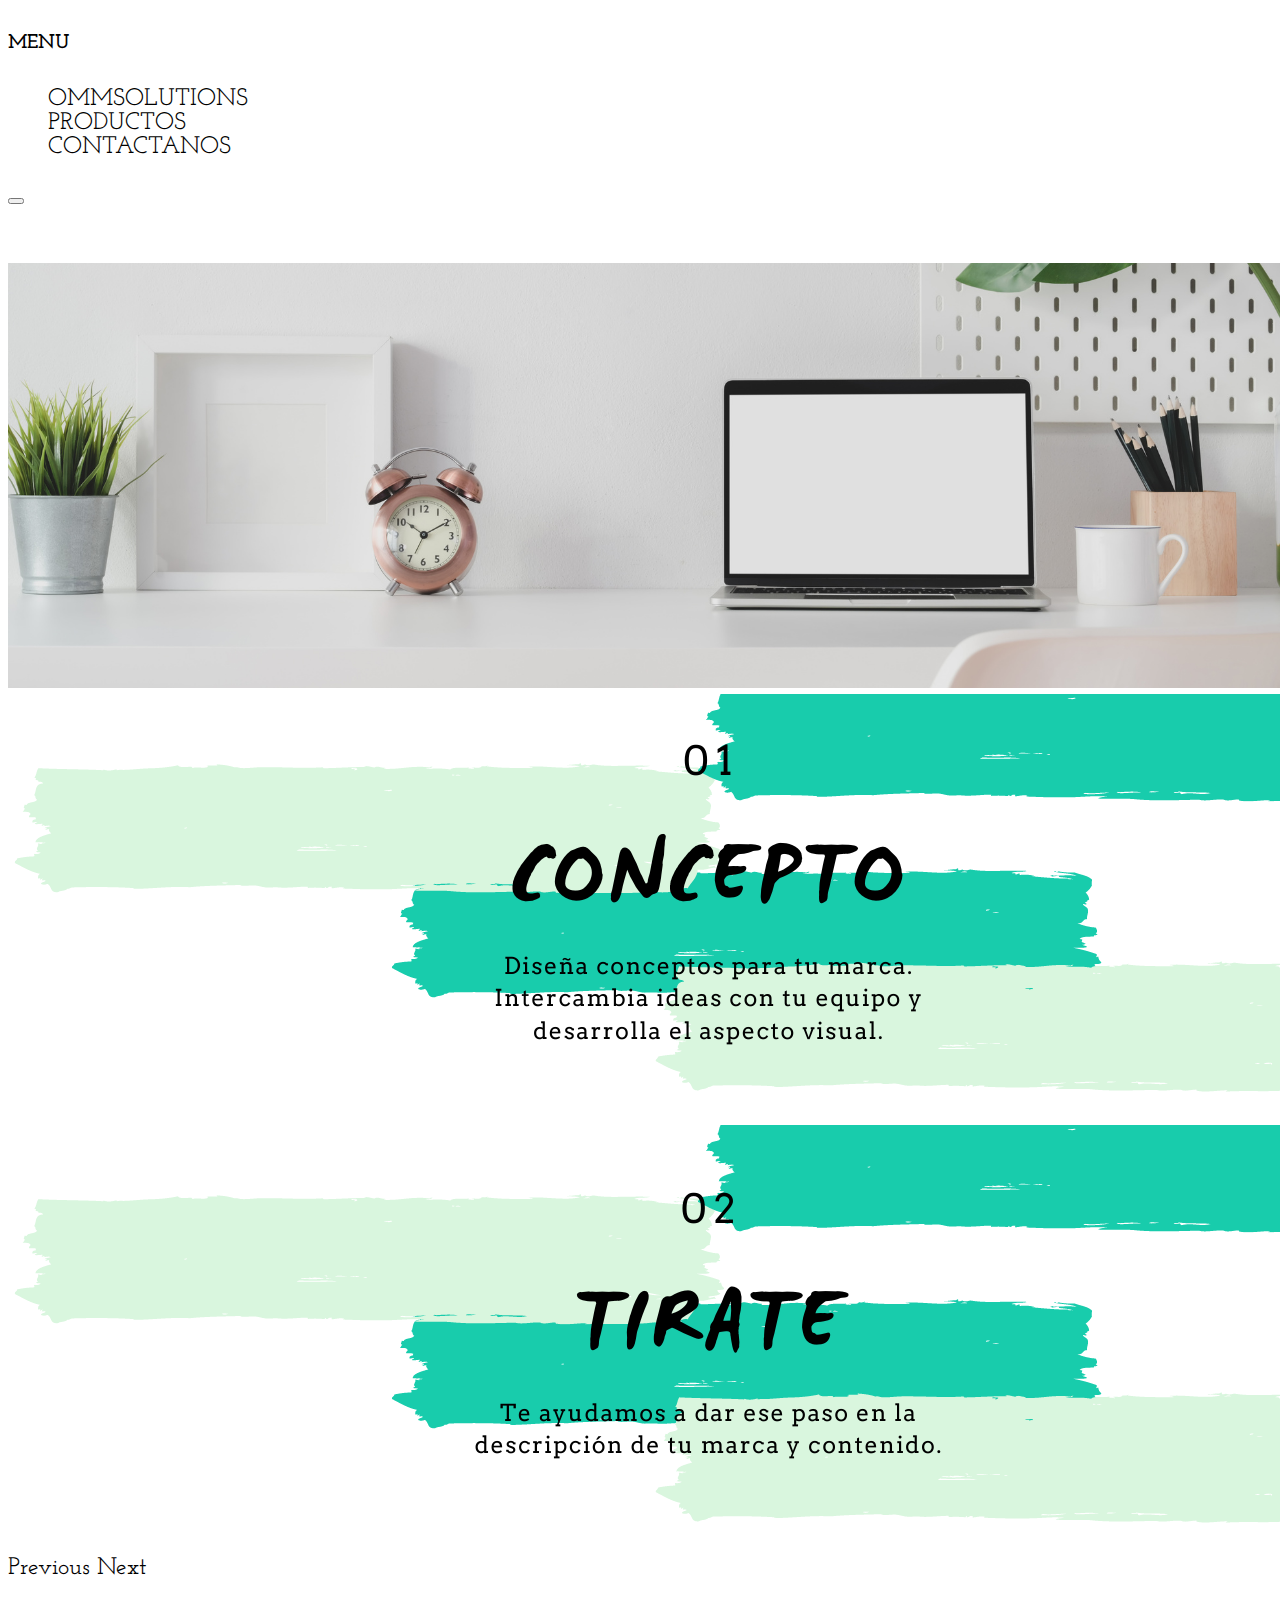
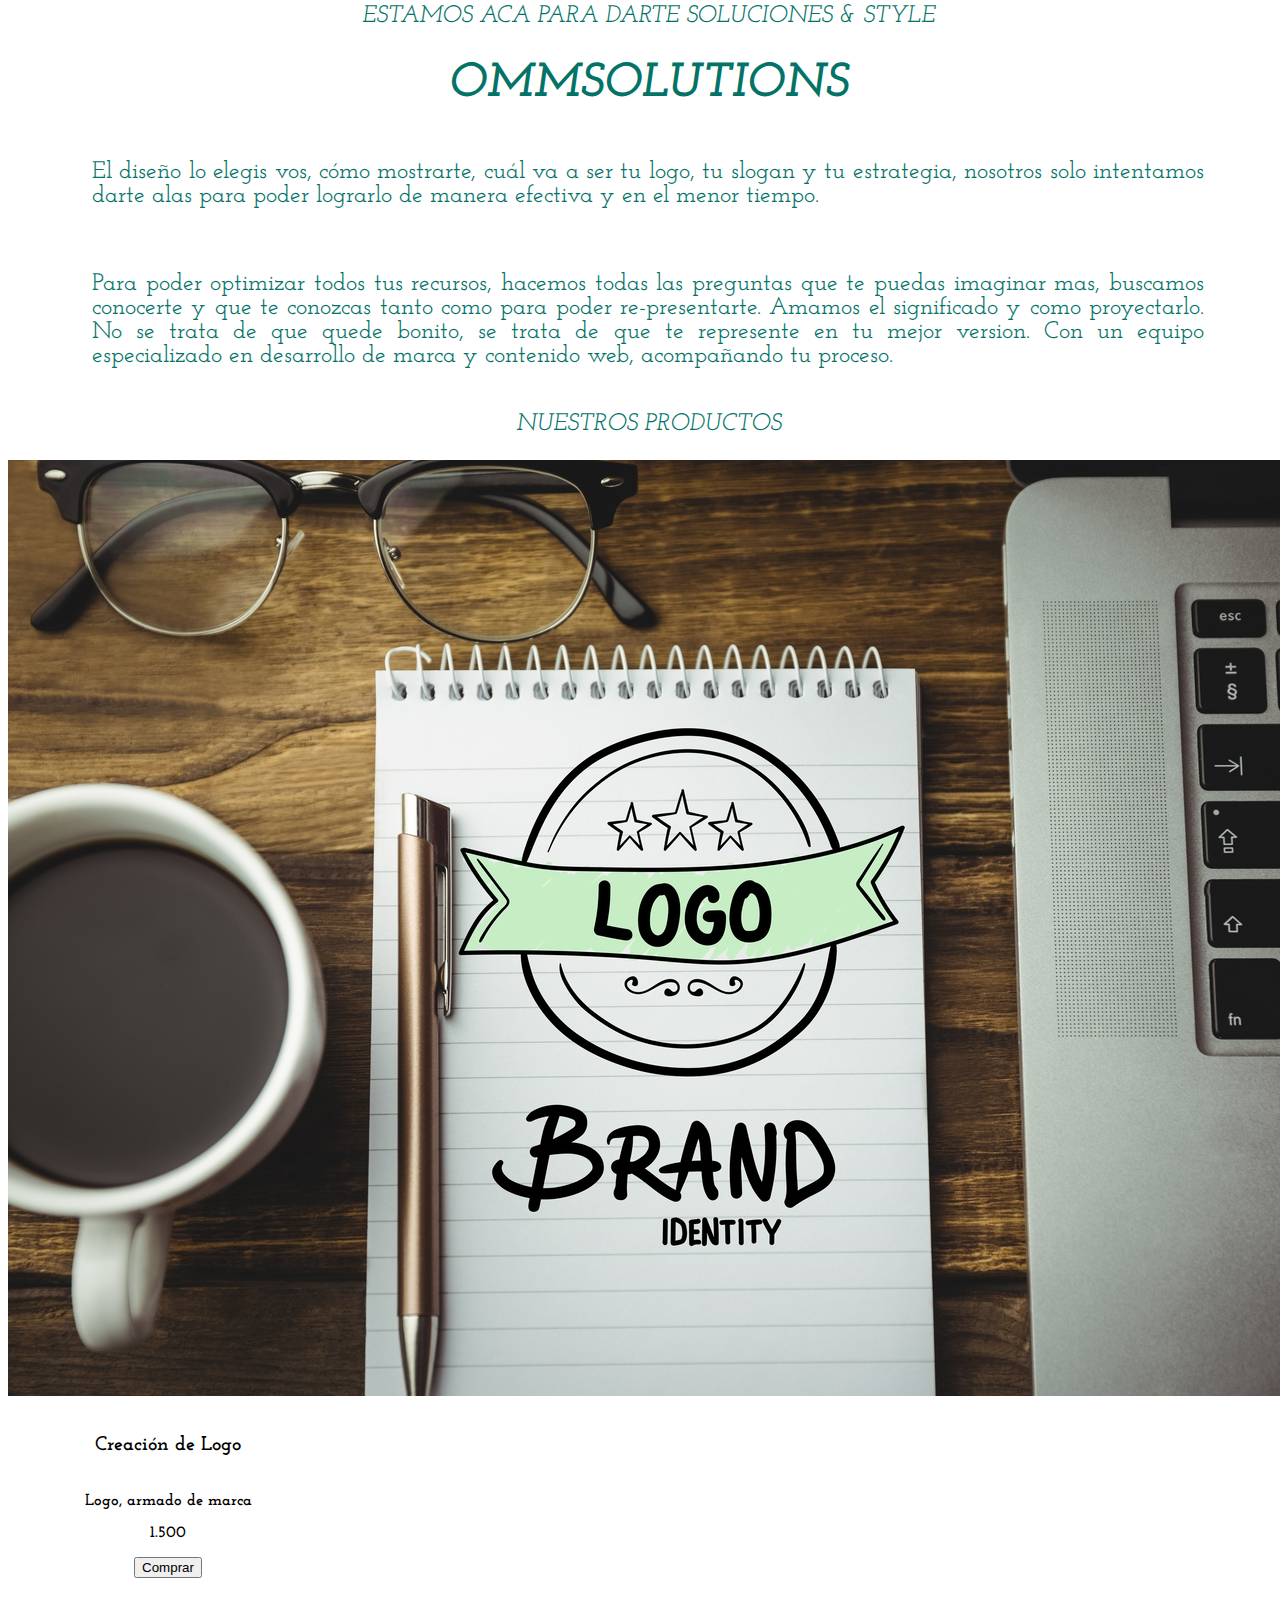
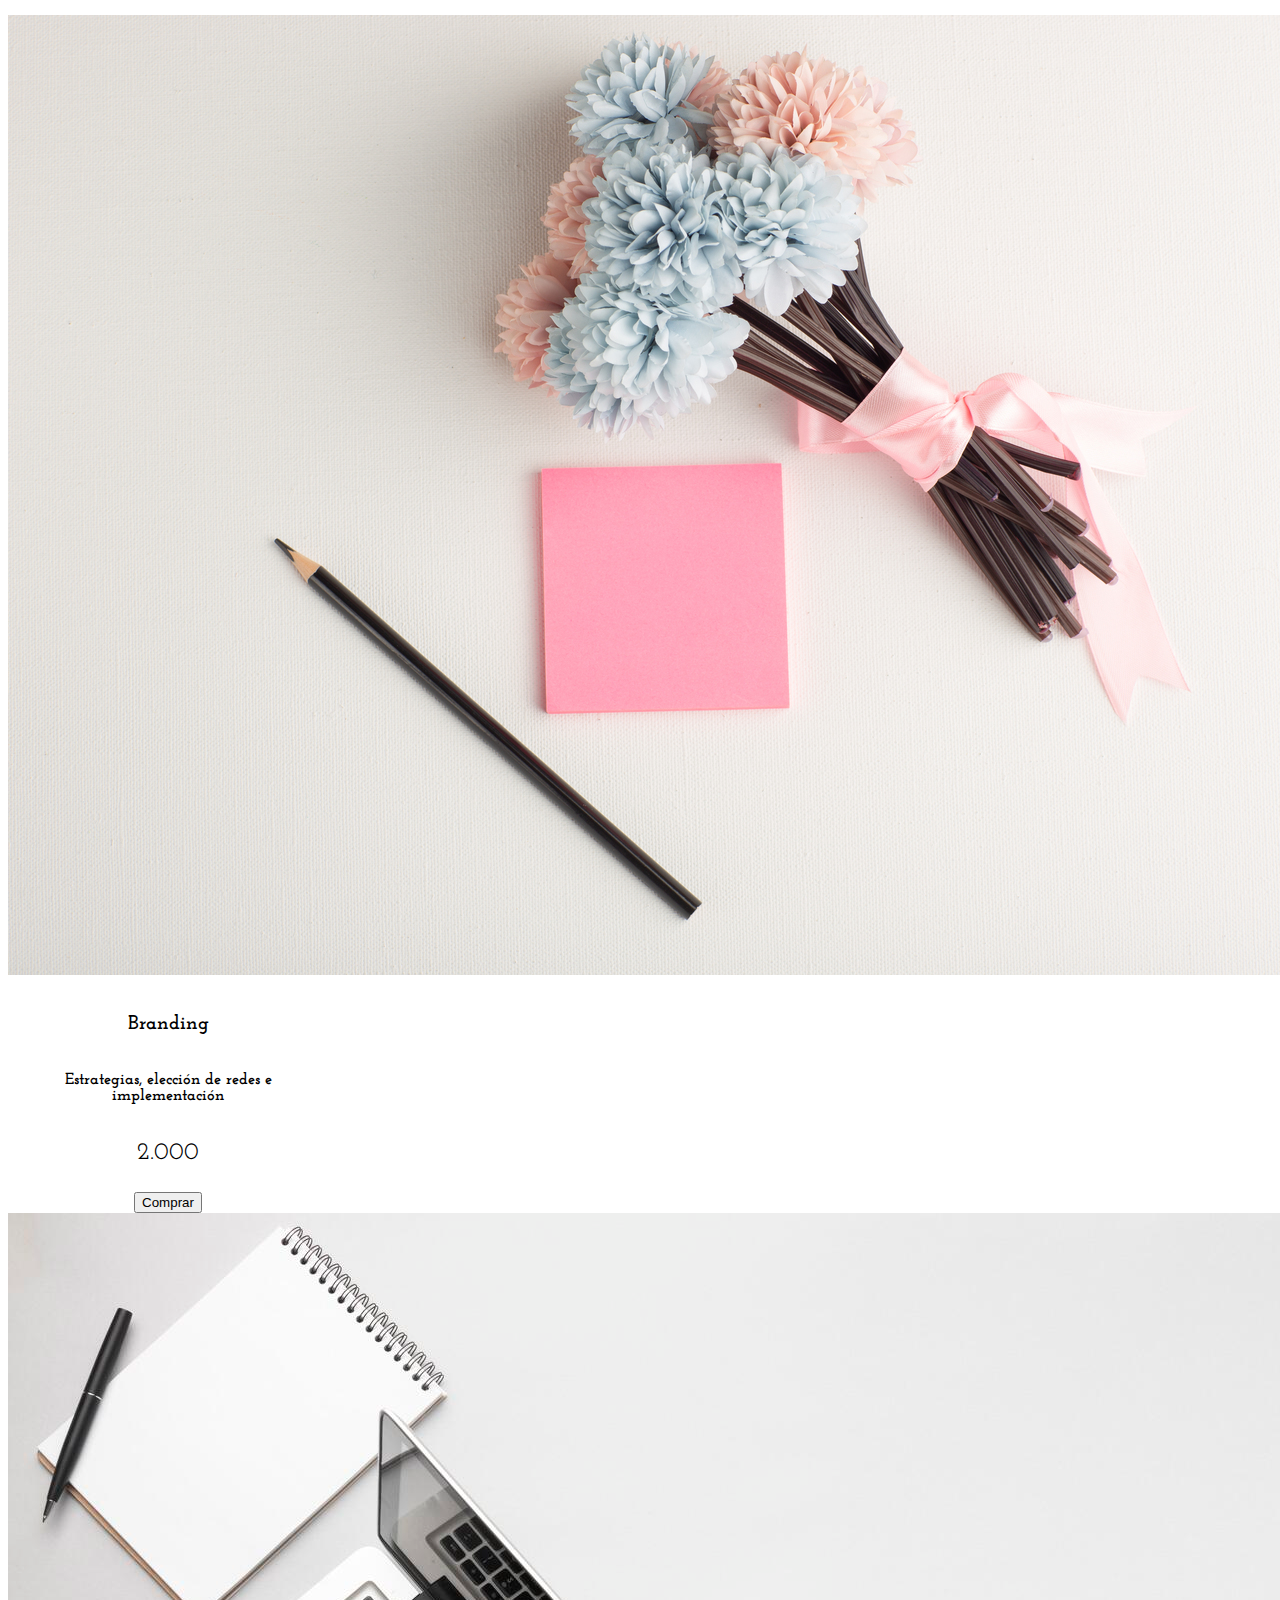
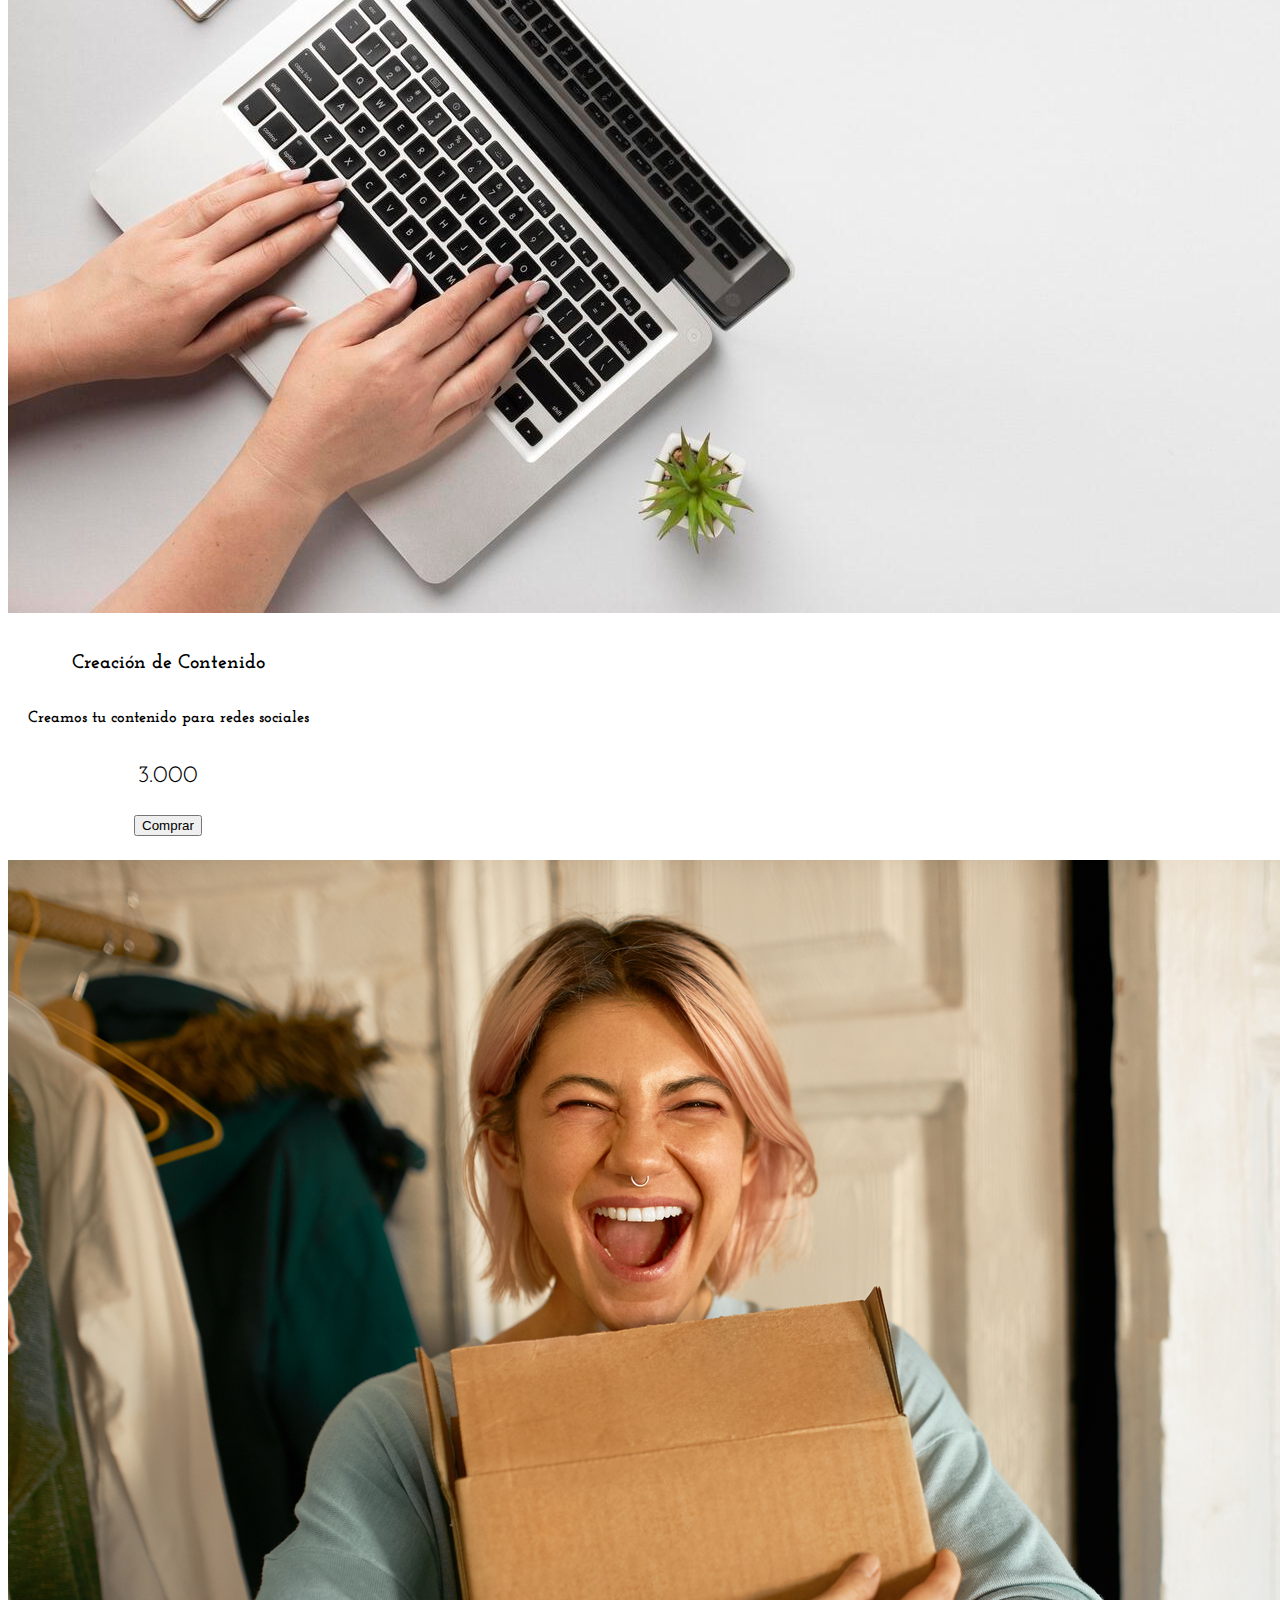
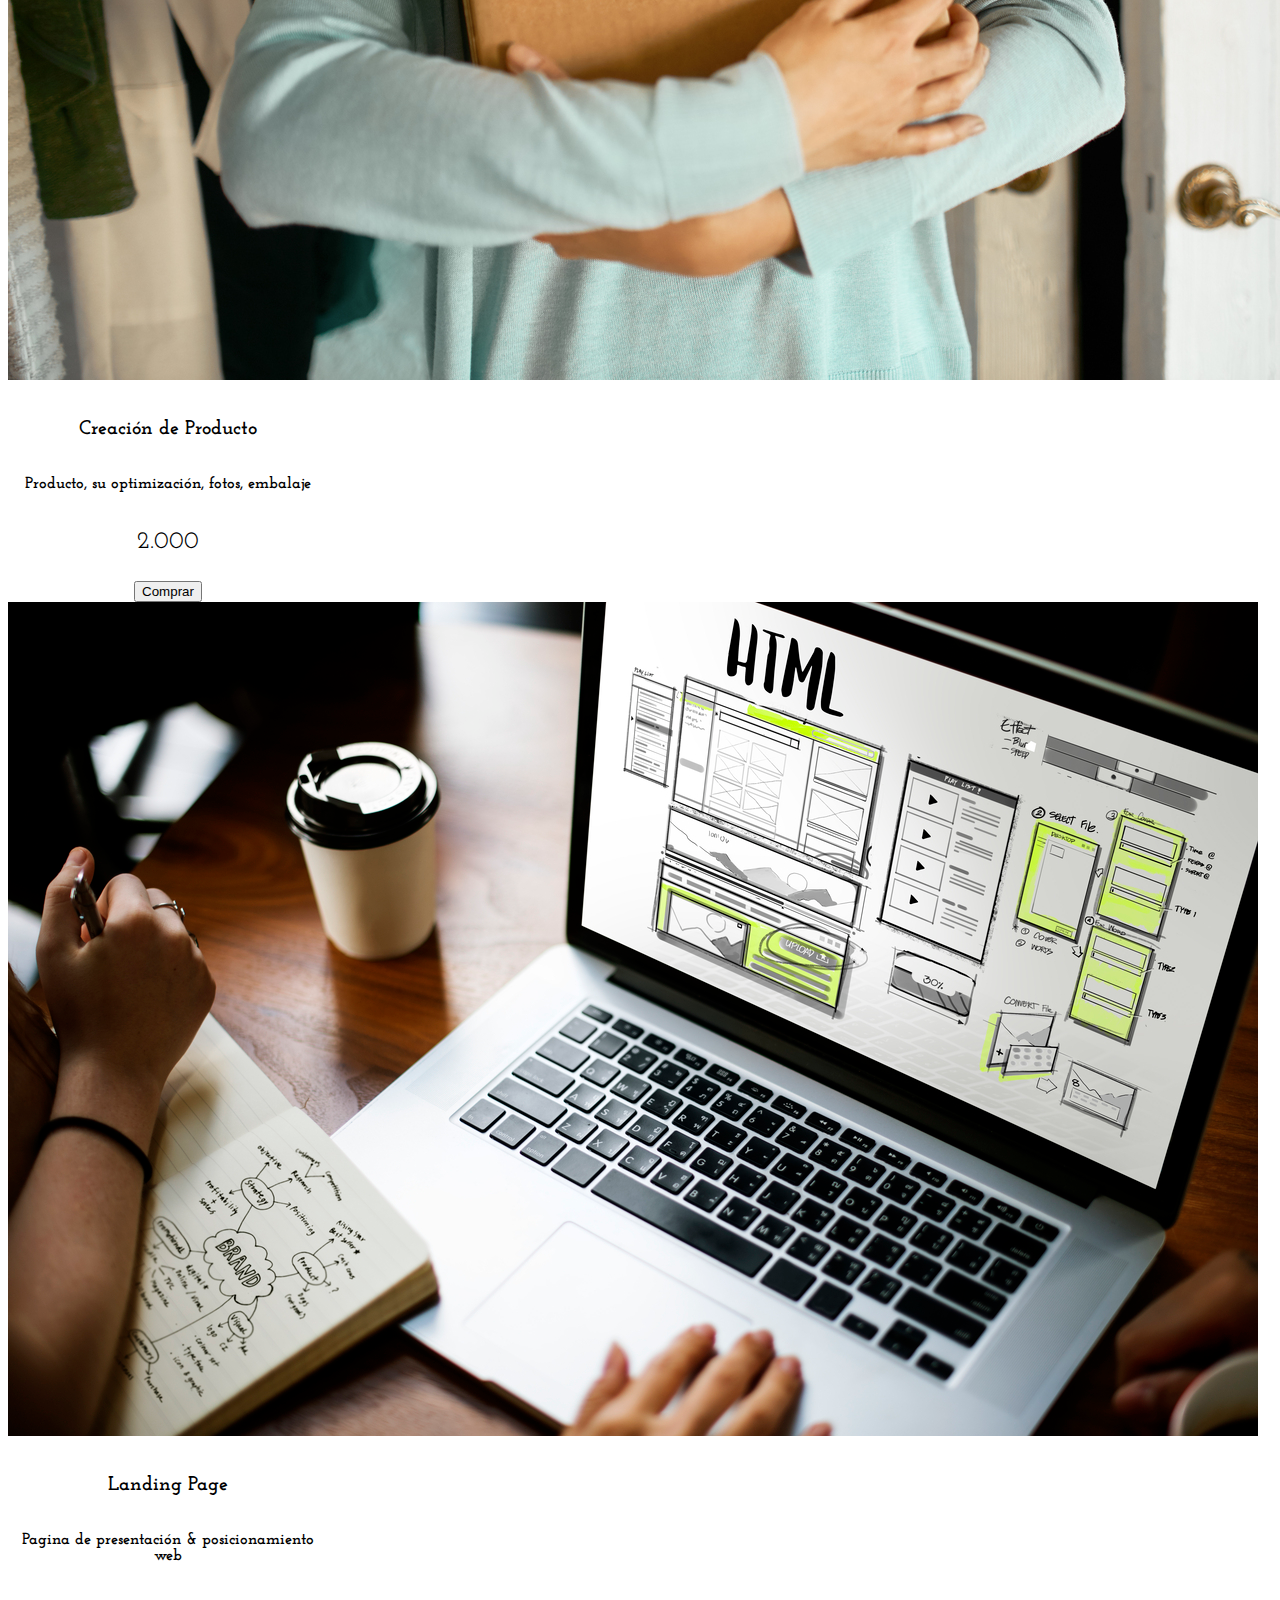
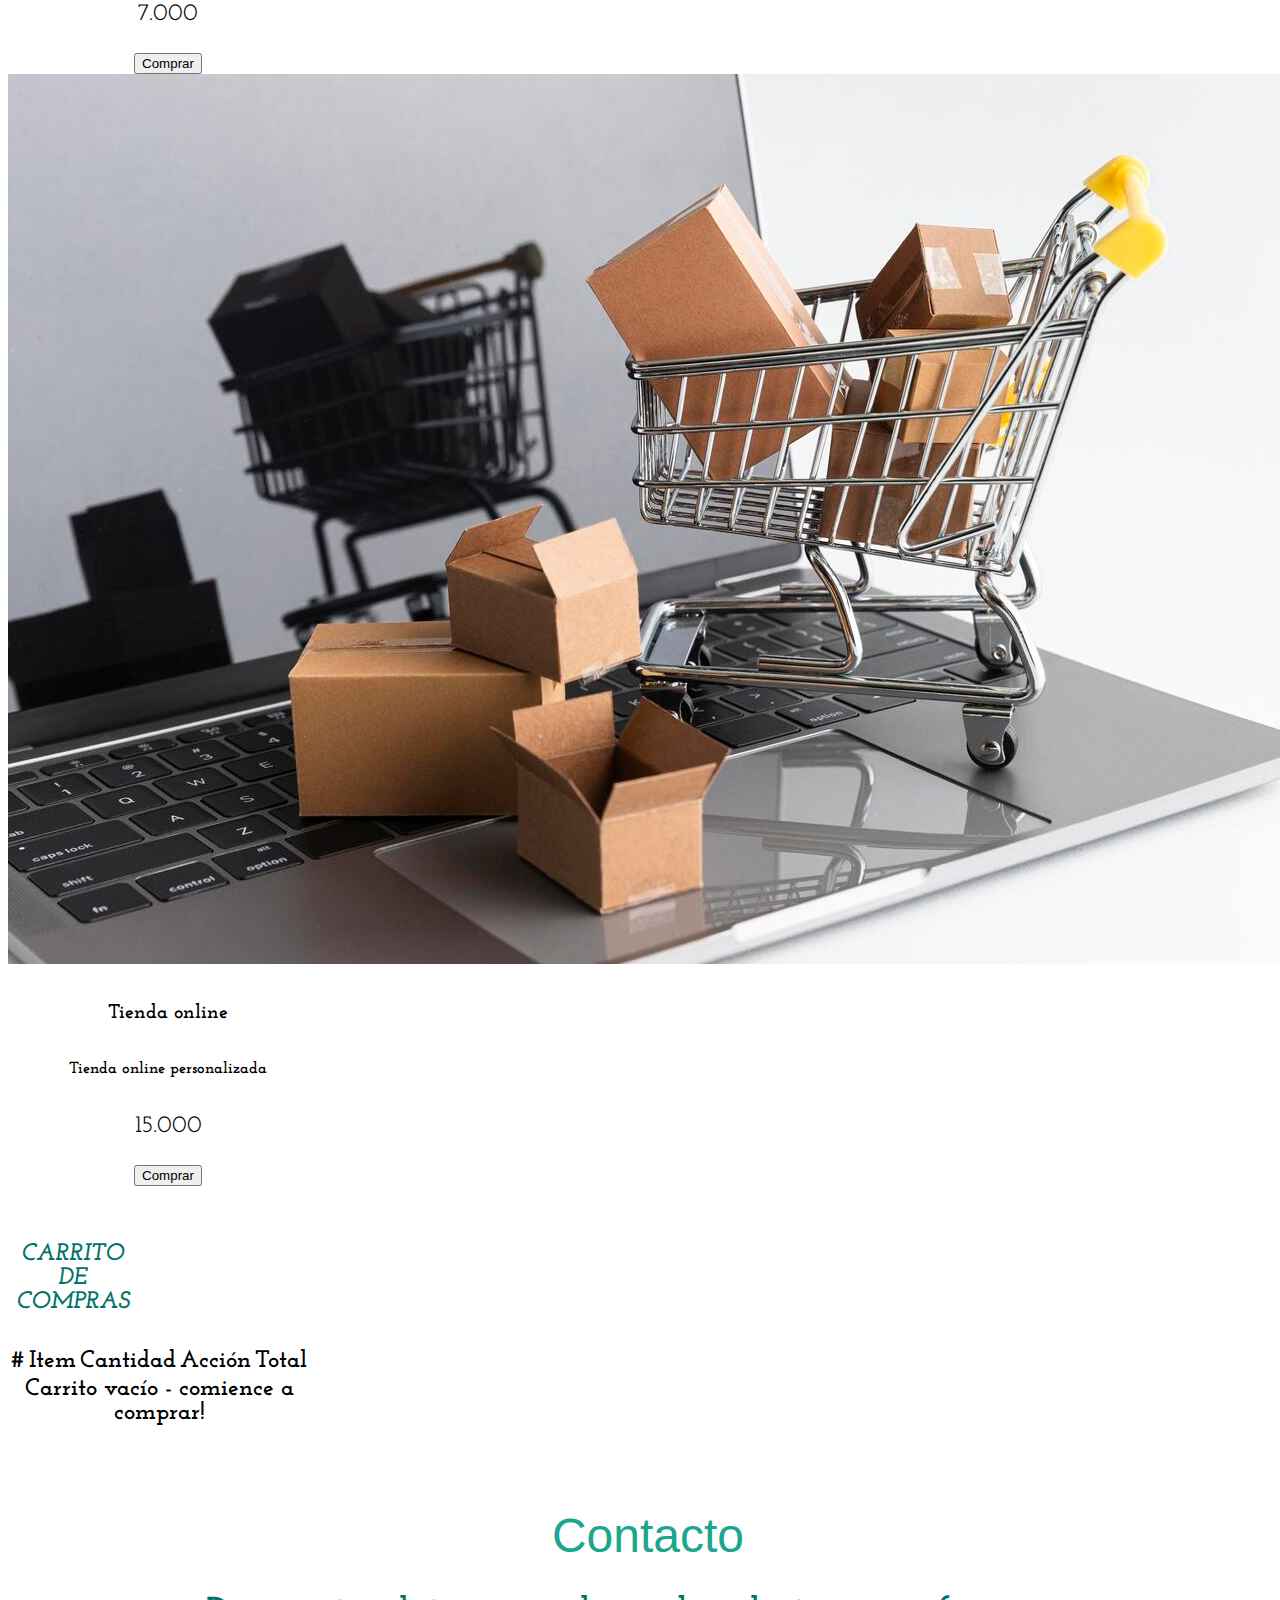
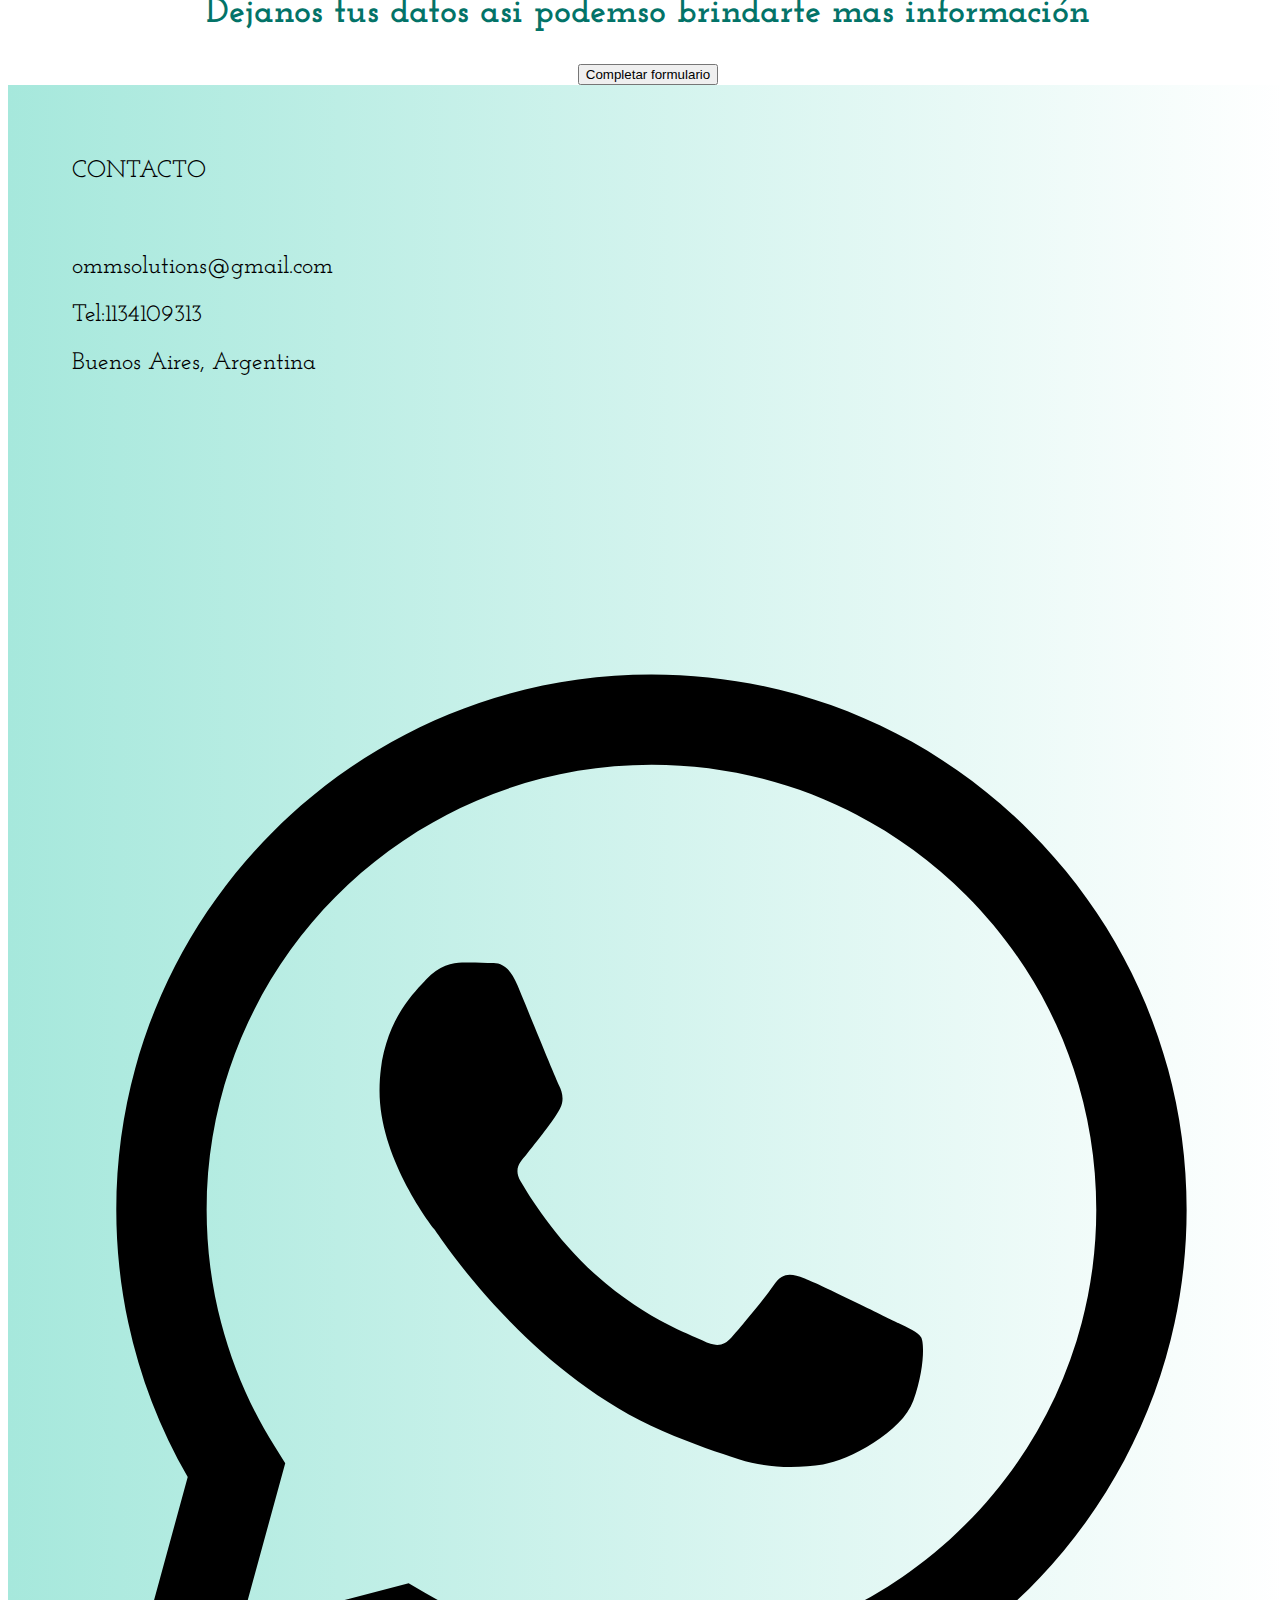
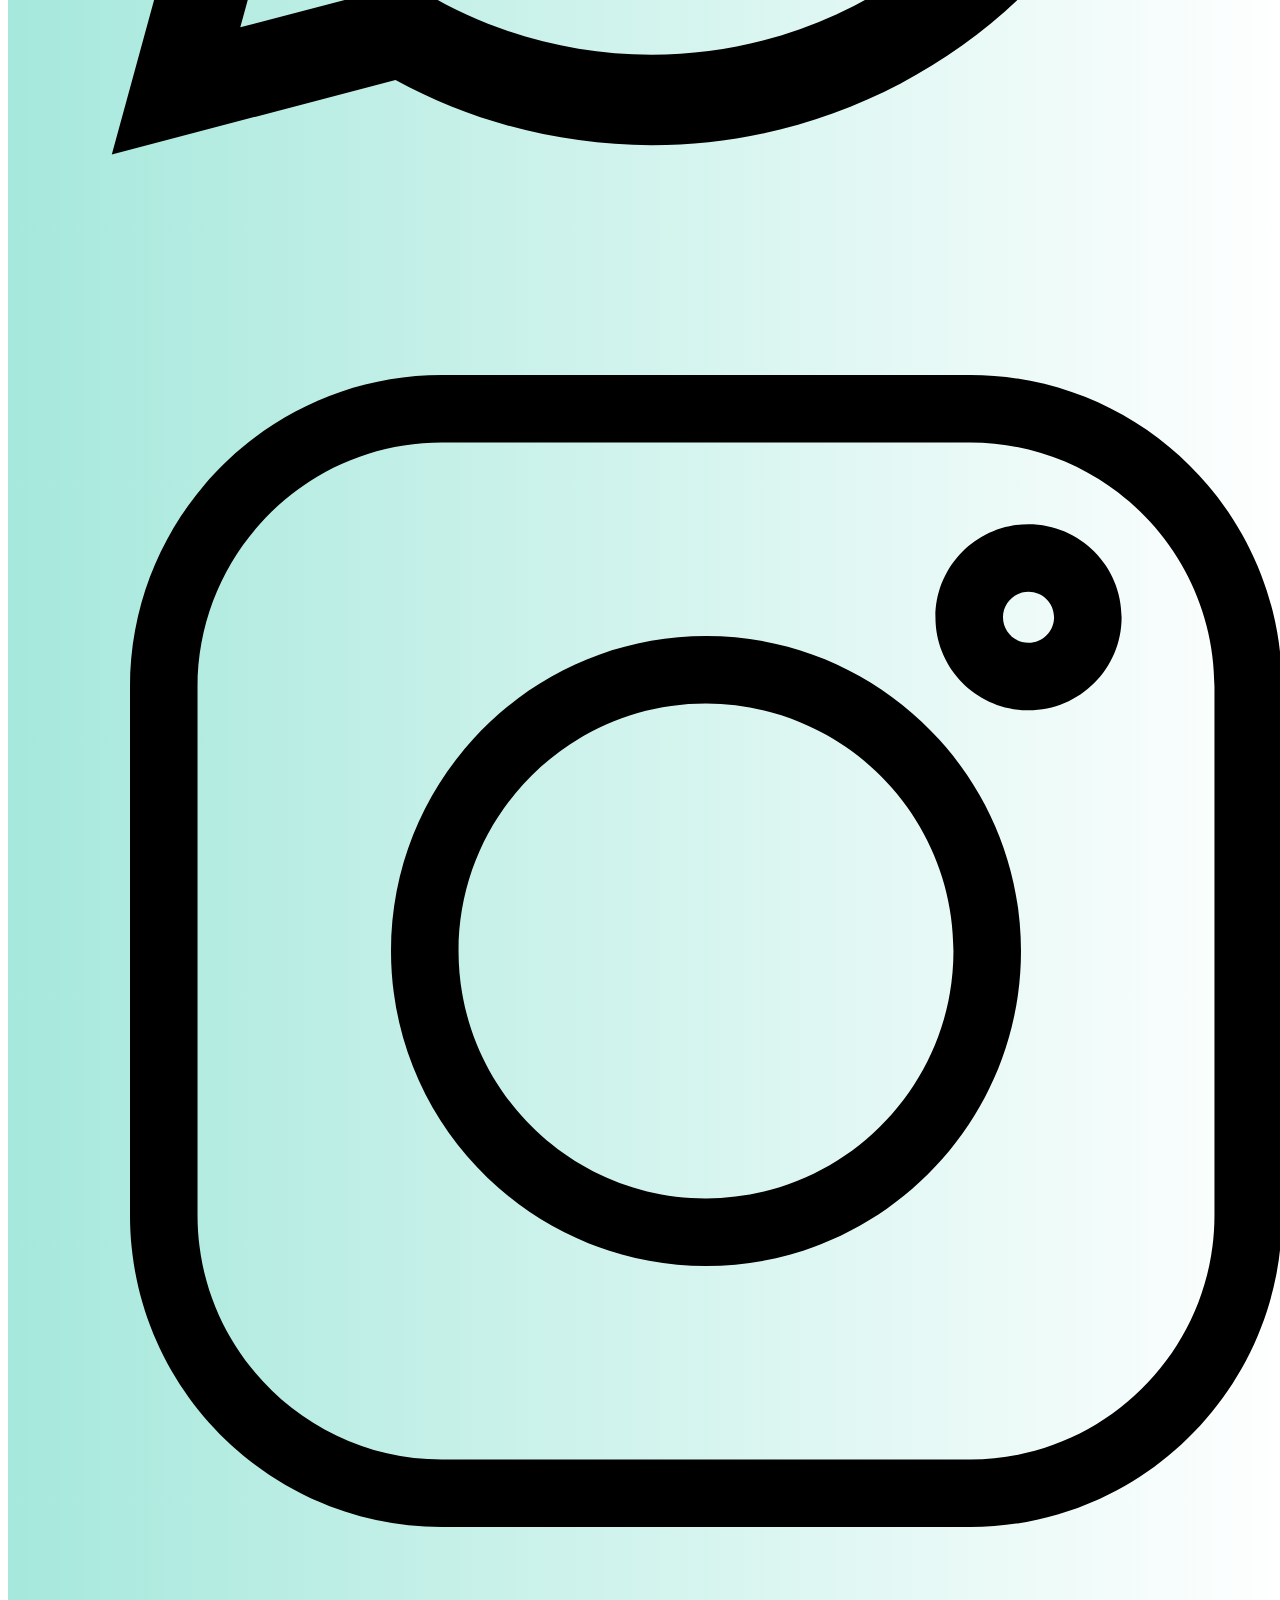
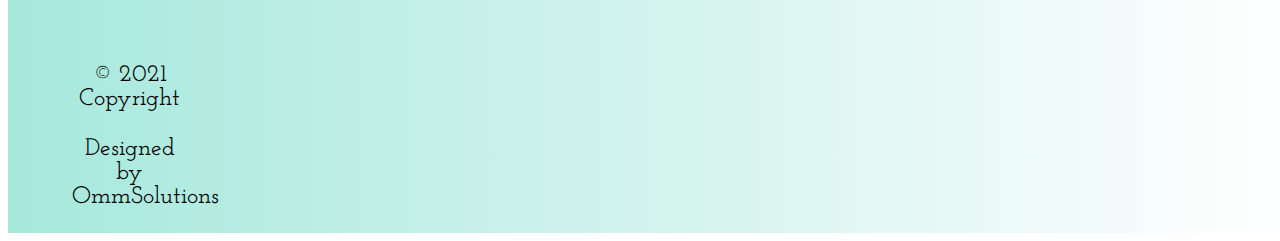
<file: index.html>
<!DOCTYPE html>
<html lang="es">
	<head>
		<meta charset="utf-8">
		<meta name="OmmSolutions" content="Nos dedicamos a implementaras estrategias de marca, marketing, web-pages,  landings, contenidos, disenio">
		<meta name="viewport" content="width=device-width, initial-scale=1.0"/>
		<link rel="stylesheet" type="text/css" href="css/style.css">
		<link rel="stylesheet" href="https://cdn.jsdelivr.net/npm/bootstrap@4.5.3/dist/css/bootstrap.min.css" integrity="sha384-TX8t27EcRE3e/ihU7zmQxVncDAy5uIKz4rEkgIXeMed4M0jlfIDPvg6uqKI2xXr2" crossorigin="anonymous">
		<style>@import url('https://fonts.googleapis.com/css2?family=Josefin+Slab:wght@500&display=swap');</style>
		<title>OmmSolutions</title>
	</head>

	<body>
		<header>
			<div class="fixed-top">
			  	<div class="collapse" id="navbarToggleExternalContent">
					<div class="bg-light p-4">
						<h5 class="text-white h4">MENU</h5>
						<ul class="text-muted">
							<li class="nav-item">
								<a class="nav-link active" href="index.html">OMMSOLUTIONS</a>
							</li>
							<li class="nav-item">
								<a class="nav-link" href="index.html#carrito">PRODUCTOS</a>
							</li>
							<li class="nav-item">
								<a class="nav-link" href="index.html#contactanos">CONTACTANOS</a>
							</li>
						</ul>
					</div>
			  </div>
			  <nav class="navbar navbar-light bg-light">
			    <button class="navbar-toggler" type="button" data-toggle="collapse" data-target="#navbarToggleExternalContent" aria-controls="navbarToggleExternalContent" aria-expanded="false" aria-label="Toggle navigation">
			      <span class="navbar-toggler-icon"></span>
			    </button>
			  </nav>
			</div>
			<div id="carouselExampleIndicators" class="carousel slide" data-ride="carousel">
				  <ol class="carousel-indicators">
				    <li data-target="#carouselExampleIndicators" data-slide-to="0" class="active"></li>
				    <li data-target="#carouselExampleIndicators" data-slide-to="1"></li>
				    <li data-target="#carouselExampleIndicators" data-slide-to="2"></li>
				  </ol>
				  <div class="carousel-inner">
				    <div class="carousel-item active">
				      <img class="d-block w-100" src="img/banner.png" alt="First slide">
				    </div>
				    <div class="carousel-item">
				      <img class="d-block w-100" src="img/banner2.png" alt="Second slide">
				    </div>
				    <div class="carousel-item">
				      <img class="d-block w-100" src="img/banner3.png" alt="Third slide">
				    </div>
				  </div>
				  <a class="carousel-control-prev" href="#carouselExampleIndicators" role="button" data-slide="prev">
				    <span class="carousel-control-prev-icon" aria-hidden="true"></span>
				    <span class="sr-only">Previous</span>
				  </a>
				  <a class="carousel-control-next" href="#carouselExampleIndicators" role="button" data-slide="next">
				    <span class="carousel-control-next-icon" aria-hidden="true"></span>
				    <span class="sr-only">Next</span>
				  </a>
			</div>

			<div id="saludo">

			</div>
			<p class="p1">Estamos aca para darte soluciones & style</p>

		</header>
		<section class="responsive">
			<h1 class="p1">OmmSolutions</h1>
			<div>
				<p class="p">
					El diseño lo elegis vos, cómo mostrarte, cuál va a ser tu logo, tu slogan y tu estrategia, nosotros solo intentamos darte alas para poder lograrlo de manera efectiva y en el menor tiempo.
				</p>
				<p class="p">
					Para poder optimizar todos tus recursos, hacemos todas las preguntas que te puedas imaginar mas, buscamos conocerte y que te conozcas tanto como para poder re-presentarte. Amamos el significado y como proyectarlo. No se trata de que quede bonito, se trata de que te represente en tu mejor version. Con un equipo especializado en desarrollo de marca y contenido web, acompañando tu proceso.
				</p>
			</div>
		</section>

		<p class="p1" id="carrito"> Nuestros Productos</>

		<section class="container mt5 pt5">
			<div class="card-deck">
				<div class="card" style="width: 20rem;">
				  <img src="img/brand.jpg" class="card-img-top img-fluid" alt="...">
				  <div class="card-body">
				    <h5 class="card-title">Creación de Logo</h5>
				    <h6 class="card-text">Logo, armado de marca</p>
				    <p>1.500</p>
				    <button id="btnLogo" data-id="1" class="btn btn-primary">Comprar</button>
				  </div>
				</div>

				<div class="card" style="width: 20rem;">
				  <img src="img/brand2.jpg" class="card-img-top img-fluid" alt="...">
				  <div class="card-body">
				    <h5 class="card-title">Branding</h5>
				    <h6 class="card-text">Estrategias, elección de redes e implementación</h6>
				    <p>2.000</p>
				    <button id="btnBranding" data-id="2" class="btn btn-primary">Comprar</button>
					</div>
				</div>
				<div class="card" style="width: 20rem;">
				  <img src="img/brand3.jpg" class="card-img-top img-fluid" alt="...">
				  <div class="card-body">
				    <h5 class="card-title">Creación de Contenido</h5>
				    <h6 class="card-text">Creamos tu contenido para redes sociales</h6>
				    <p>3.000</p>
				    <button id="btnContenido" data-id="3" class="btn btn-primary">Comprar</button>
				 </div>
				</div>
			</div>
			<br>

			<div class="card-deck">
				 <div class="card" style="width: 20rem;">
				  <img src="img/brand4.jpg" class="card-img-top img-fluid" alt="...">
				  <div class="card-body">
				    <h5 class="card-title">Creación de Producto</h5>
				    <h6 class="card-text">Producto, su optimización, fotos, embalaje</h6>
				    <p>2.000</p>
				    <button id="btnProducto" data-id="4" class="btn btn-primary">Comprar</button>
				  </div>
				</div>

				 <div class="card" style="width: 20rem;">
				  <img src="img/brand5.jpg" class="card-img-top img-fluid" alt="...">
				  <div class="card-body">
				    <h5 class="card-title">Landing Page</h5>
				    <h6 class="card-text">Pagina de presentación & posicionamiento web</h6>
				    <p>7.000</p>
				    <button id="btnLanding" data-id="5" class="btn btn-primary">Comprar</button>
				  </div>
				</div>

				<div class="card" style="width: 20rem;">
				  <img src="img/brand6.jpg" class="card-img-top img-fluid" alt="...">
				  <div class="card-body">
				    <h5 class="card-title">Tienda online</h5>
				    <h6 class="card-text">Tienda online personalizada</h6>
				    <p>15.000</p>
				    <button id="btnTienda" data-id="6" class="btn btn-primary">Comprar</button>
				  </div>
				</div>
			</div>
		</section>
		<br>

		<section class="container" class="responsive">
            <h4 class="p1">Carrito de compras</h4>
            <table class="table">
              <thead>
                <tr>
                  <th scope="col">#</th>
                  <th scope="col">Item</th>
                  <th scope="col">Cantidad</th>
                  <th scope="col">Acción</th>
                  <th scope="col">Total</th>
                </tr>
              </thead>
              <tbody id="items"></tbody>
              <tfoot>
                <tr id="footer">
                  <th scope="row" colspan="5">Carrito vacío - comience a comprar!</th>
                </tr>
              </tfoot>
            </table>
        </section>
        <br>

		<section class="responsive">
				<br>
				<h1 class="h1">Contacto</h1>
				<h2 class="h2">Dejanos tus datos asi podemso brindarte mas información</h2>
		</section>

		<section>
			<button id="contactanos" type="button" class="btn btn-primary">
			  Completar formulario
			</button>
		</section>

		<section class="f" id="form" style="display:none;">
			<form class="container">

				<label for="nombre">Nombre*</label>
				<input id="nombre" class="field" type="text" name="nombre" required>
				<br>
				<br>

				<label for="apellido">Apellido*</label>
				<input id="apellido" class="field" type="text" name="apellido" required>
				<br>
				<br>

				<label for="e-mail">E-MAIL*</label>
				<input id="mail" class="field" type="text" name="e-mail" placeholder="nombre@email.com" required>
				<br>
				<br>

				<label for="telefono">Teléfono</label>
				<input id="tel" class="field" type="text" name="telefono">
				<br>
				<br>

				<label for="marca">Marca*</label>
				<input id="marca" class="field" type="text" name="marca" placeholder="nombre de mi marca" required>
				<br>
				<br>

				<label for="redes">Redes</label>
				<br>
				<input id="redes" class="field" type="text" name="redes" placeholder="www.instagram.com/mimarca/">
				<br>
				<input id="redes2" class="field" type="text" name="redes" placeholder="www.facebook.com/mimarca/">
				<br>
				<input id="redes3" class="field" type="text" name="redes" placeholder="www.otro.com/mimarca/">
				<br>

				<br>
				<label for="detallatupedido">Tu proyecto</label>
				<br>
				<textarea class="field" name="detallatupedido" placeholder="Escriba aqui acerca de su proyecto, cómo lo define"></textarea>


				<label for="servicios">Servicios que necesitas</label>
				<br>
				<textarea class="field" name="servicios"></textarea>

				<div class="container">
					<button type="reset" class="btn btn-secondary btn-lg btn-block" name="borrar">Borrar</button>
					<button id="enviar" type="submit" class="btn btn-secondary btn-lg btn-block" name="enviar">Enviar</button>
				</div>
				</form>
		</section>


		 <footer>
            <div class="container-fluid">
                <div class="row">
                    <div class="col-3 div-padding2">
                        <p class="footer">CONTACTO</p><br>
                        <p class="footer">ommsolutions@gmail.com</p>
                        <p class="footer">Tel:1134109313</p>
                        <p class="footer">Buenos Aires, Argentina</p>
                    </div>

                    <div class="col-5 div-padding">
                    </div>

                    <div class="col-2 div-padding">
                        <a target="_blank" href="https://api.whatsapp.com/send/?phone=5491133109313&text&app_absent=0">
                            <img class="icon2" src="img/whatsapp.svg">
                        </a>
                    </div>

                    <div class="col-2 div-padding">
                        <a target="_blank" href="https://www.instagram.com/ommsolutions/">
                            <img class="icon" src="img/instagram.svg" alt="">
                        </a>
                    </div>


                </div>
                <br>

                <div class="container">
                    <div class="row">
                        <div class="col-12">
                        	<br>
                            <p class="footer2">© 2021 Copyright</p>
                            <p class="footer2">Designed by OmmSolutions</p>
                        </div>
                    </div>
                </div>
            </div>

        </footer>	
       
        <template id="template-footer">
            <th scope="row" colspan="2">Total productos</th>
            <td>10</td>
            <td>
                <button class="btn btn-primary btn-lg" id="vaciar-carrito">
                    vaciar todo
                </button>
            </td>
            <td class="font-weight-bold">$ <span>5000</span></td>
        </template>

        <template id="template-carrito">
          <tr>
            <th scope="row">id</th>
            <td></td>
            <td>1</td>
            <td>
                <button class="btn btn-primary btn-md">
                    +
                </button>
                <button class="btn btn-secondary btn-md">
                    -
                </button>

            </td>
            <td>$ <span>500</span></td>
          </tr>
        </template>

		<script src="https://code.jquery.com/jquery-3.5.1.min.js" integrity="sha256-9/aliU8dGd2tb6OSsuzixeV4y/faTqgFtohetphbbj0=" crossorigin="anonymous"></script>
		<script src="https://cdn.jsdelivr.net/npm/popper.js@1.16.1/dist/umd/popper.min.js" integrity="sha384-9/reFTGAW83EW2RDu2S0VKaIzap3H66lZH81PoYlFhbGU+6BZp6G7niu735Sk7lN" crossorigin="anonymous"></script>
		<script src="https://cdn.jsdelivr.net/npm/bootstrap@4.5.3/dist/js/bootstrap.min.js" integrity="sha384-w1Q4orYjBQndcko6MimVbzY0tgp4pWB4lZ7lr30WKz0vr/aWKhXdBNmNb5D92v7s" crossorigin="anonymous"></script>
		<script type="text/javascript" src="objetos.js"></script>
		<script type="text/javascript" src="eventos.js"></script>
		<script type="text/javascript" src="main.js"></script>

	</body>
</html>
</file>
<file: css/style.css>
body {
  background-color: #fff !important;
  font-family: "Josefin Slab", serif !important;
  font-size: 1.5em !important;
  font-weight: 500;
  padding: 0%;
  width: 100%; }

section {
  text-align: center; }

ol {
  color: #037368;
  font-family: comic sans-serif; }

a {
  text-decoration: none;
  color: #000; }

span.text-muted a {
  color: #858282 !important; }

li {
  list-style: none; }

footer {
  align-content: center;
  overflow: auto;
  background-image: linear-gradient(to right, #A6E8DC, #fff); }

footer iframe {
  width: 100%;
  height: 100%; }



/*Formulario de contacto*/
section .f {
  width: 10%;
  height: 100%;
  border: 4px solid #999;
  border-radius: 3px;
  padding: 2px;
  margin: 0 auto;
  text-align: justify-all; }

input {
  outline: none;
  border: 0;
  border: solid 1px #ccc;
  padding: 10px; }

textarea {
  border: solid 1px #ccc;
  padding: 10px; }

select {
  border: solid 1px #ccc;
  padding: 20px; }

.field:focus {
  border-color: #037368; }

.field {
  width: 80%; }

.container {
  width: 10%; }

/*Class*/
.h1 {
  color: #1CA68D;
  font-family: 'Roboto', sans-serif;
  font-weight: 100;
  text-align: center; }

.h2 {
  color: #037368; }

.p {
  color: #037368;
  text-align: justify;
  padding: 20px; }

.p1 {
  color: #037368;
  font-style: italic;
  text-align: center;
  text-transform: uppercase; }

.banner {
  text-align: center; }

.index {
  width: 300px;
  height: 300px;
  justify-content: center;
  margin: 2%;
  padding: 2%; }

button .btn btn-primary{  
  display: none;
  text-align: center;

}

/*footer*/
.icon {
  width: 100%;
  padding: 5%; }

.icon2 {
  width: 100% !important; }

.mail {
  width: 30%;
  justify-content: center;
  text-align: center; }

.footer2 {
  text-align: center;
  padding-top: 1%; }

.div-padding {
  padding-top: 120px; }

.div-padding2 {
  padding-top: 50px; }

/*galeria*/
#galeria .col-lg-4 {
  padding: 5px;
  margin: 0 !important; }

#galeria img {
  width: 100%;
  height: 450px; }

#galeria img:hover {
  border: 1px solid #f7f7f7; }

/*Id*/
#carouselExampleIndicators {
  margin-top: 56px; }

#video {
  display: inline;
  align-content: center;
  padding: 10px;
  margin: 10px;
  width: 80%;
  height: 1%;
  overflow: visible; }


/*  (media tablet) */
@media (min-width: 768px) {
  .responsive, footer {
    min-width: 768px;
    padding: 0 5%; }
  footer iframe {
    width: 60%;
    height: 60%; }
  /*Formulario de contacto*/
  form section.f {
    width: 60%;
    border: 5px solid #999;
    border-radius: 3px;
    padding: 10px;
    margin: 0 auto; }
  input {
    outline: none;
    border: 0;
    border: solid 1px #ccc;
    padding: 10px; }
  textarea {
    border: solid 1px #ccc;
    padding: 10px; }
  select {
    border: solid 1px #ccc;
    padding: 20px; }
  .field:focus {
    border-color: #037368; }
  .field {
    width: 70%; } }

/*  (media mobileL) */
@media (min-width: 425px) {
  .responsive, footer {
    min-width: 425px;
    padding: 0 5%; }
  footer iframe {
    width: 80%;
    height: 80%; }
  /*Formulario de contacto*/
  form section.f {
    width: 70%;
    border: 5px solid #999;
    border-radius: 3px;
    padding: 10px;
    margin: 0 auto; }
  input {
    outline: none;
    border: 0;
    border: solid 1px #ccc;
    padding: 10px; }
  textarea {
    border: solid 1px #ccc;
    padding: 10px; }
  select {
    border: solid 1px #ccc;
    padding: 20px; }
  .field:focus {
    border-color: #037368; }
  .field {
    width: 70%; } }

/*  (media mobileM) */
@media (min-width: 375px) {
  .responsive, footer {
    min-width: 375px;
    padding: 0 5%; }
  footer iframe {
    width: 100%;
    height: 100%; }
  /*Formulario de contacto*/
  form section.f {
    width: 80%;
    border: 5px solid #999;
    border-radius: 3px;
    padding: 10px;
    margin: 0 auto; }
  input {
    outline: none;
    border: 0;
    border: solid 1px #ccc;
    padding: 10px; }
  textarea {
    border: solid 1px #ccc;
    padding: 10px; }
  select {
    border: solid 1px #ccc;
    padding: 20px; }
  .field:focus {
    border-color: #037368; }
  .field {
    width: 80%; } }

/*  (media mobileS) */
@media (min-width: 320px) {
  .responsive, footer {
    min-width: 320px;
    padding: 0 5%; }
  footer iframe {
    width: 100%;
    height: 100%; }
  /*Formulario de contacto*/
  section.f {
    width: 90%;
    border: 5px solid #999;
    border-radius: 3px;
    padding: 10%;
    margin: 0 auto; }
  input {
    outline: none;
    border: 0;
    border: solid 1px #ccc;
    padding: 10px; }
  textarea {
    border: solid 1px #ccc;
    padding: 10px; }
  select {
    border: solid 1px #ccc;
    padding: 20px; }
  .field:focus {
    border-color: #037368; }
  .field {
    width: 80%; } }
</file>
